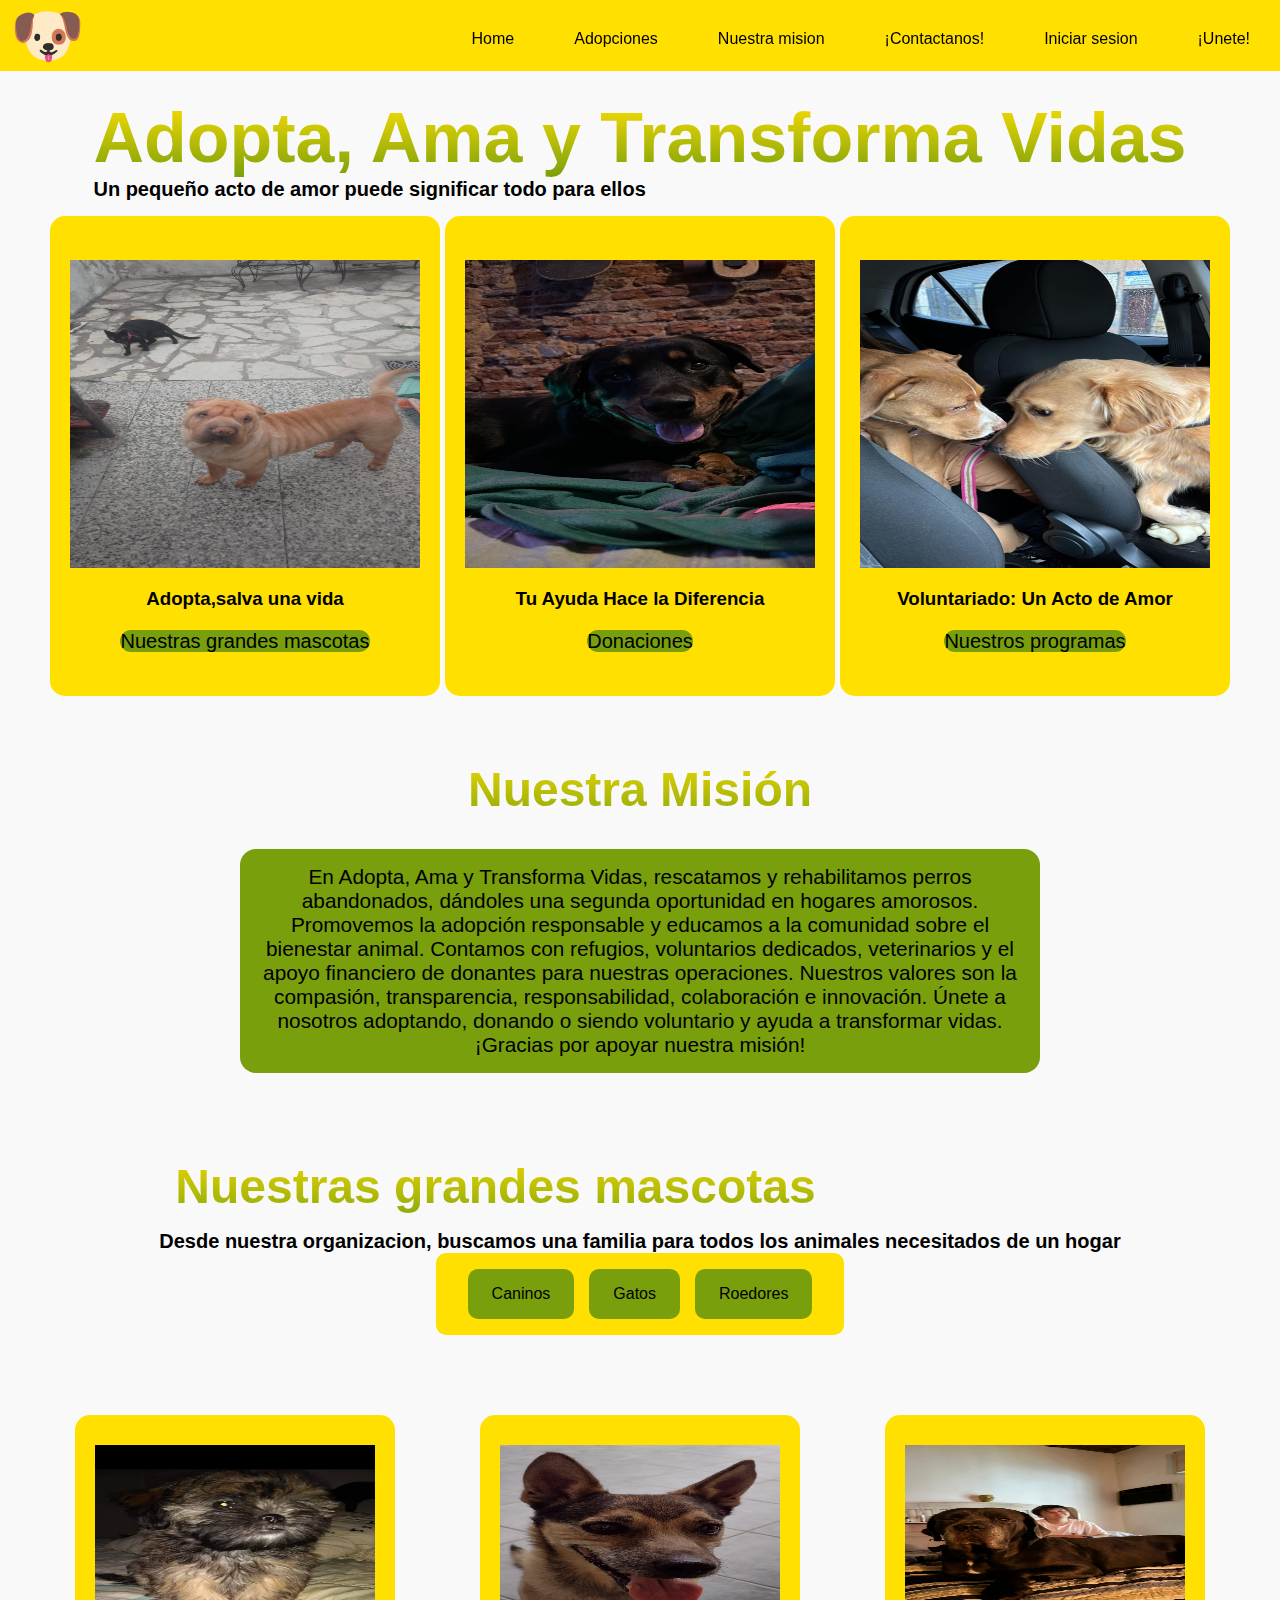
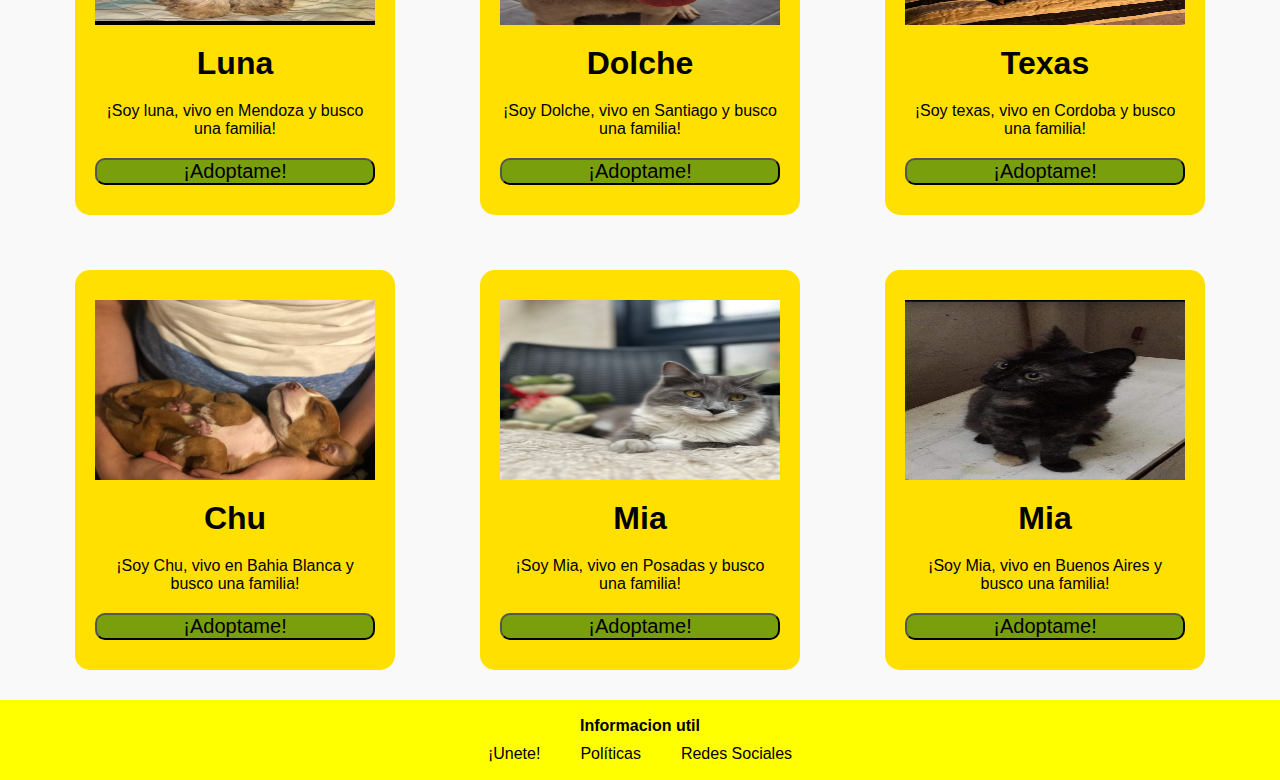
<file: perros/index.html>
<!DOCTYPE html>
<html lang="en">
<head>
    <meta charset="UTF-8">
    <meta name="viewport" content="width=device-width, initial-scale=1.0">
    <title>Perritos</title>
    <link rel="stylesheet" href="css\main.css">
</head>
<body>
    <header id="main_header">
        <a href="#home" class="logo">🐶</a>
        <input class="side-menu" type="checkbox" id="side-menu"/>
        <label class="hamb" for="side-menu"><span class="hamb-line"></span></label>
        <nav class="nav">
            <ul class="menu">
                <li><a href="#home">Home</a></li>
                <li><a href="#adopciones">Adopciones</a> </li>
                <li><a href="#about">Nuestra mision</a></li>
                <li><a href="contact.html">¡Contactanos!</a></li>
                <li><a href="login.html">Iniciar sesion</a></li>
                <li><a href="register.html">¡Unete!</a></li>

            </ul>
        </nav>
      </form>
    </header>
    <main>
        <section id="home">
            <div class="home-info">
                <h1>Adopta, Ama y Transforma Vidas</h1>
                <h5>Un pequeño acto de amor puede significar todo para ellos</h5>
            </div>
            <div class="home-pictures">
                <div class="home-picture">
                    <img src="assets\gaspi.jpg" alt="Perra gaspi" />
                    <h3>Adopta,salva una vida</h3>
                    <nav>
                        <a href="#">Nuestras grandes mascotas</a>
                    </nav>
                </div>
                <div class="home-picture">
                <img src="assets\nala.jpg" alt="nala" />
                <h3>Tu Ayuda Hace la Diferencia</h3>
                    <nav>
                        <a href="#">Donaciones</a>
                    </nav>
                </div>
                <div class="home-picture">
                    <img src="assets/doble.jpg" alt="Gata" />
                    <h3>Voluntariado: Un Acto de Amor</h3>
                    <nav><a href="#">Nuestros programas</a></nav>
                </div>
            </div>
        </section>
        <section id="about">
            <h2>Nuestra Misión</h2>
            <p>
                    En Adopta, Ama y Transforma Vidas, rescatamos y rehabilitamos perros abandonados,
                    dándoles una segunda oportunidad en hogares amorosos. Promovemos la adopción
                    responsable y educamos a la comunidad sobre el bienestar animal. Contamos con refugios,
                    voluntarios dedicados, veterinarios y el apoyo financiero de donantes para nuestras
                    operaciones. Nuestros valores son la compasión, transparencia, responsabilidad,
                    colaboración e innovación. 
                    Únete a nosotros adoptando, donando o siendo voluntario y ayuda a transformar vidas. 
                    ¡Gracias por apoyar nuestra misión!
            </p>
        </section>
        <!--  
        <section id="section">
            <div class="info">
                <h2>Tu Ayuda Hace la Diferencia</h2>
                <p>Tu donación nos permite rescatar, cuidar y encontrar hogares amorosos para perros
                       necesitados. Puedes donar a través de nuestro sitio web de manera segura y rápida.
                       Cada contribución, grande o pequeña, proporciona alimentos, atención médica y
                       recursos esenciales para nuestros peludos amigos. ¡Ayuda hoy y transforma vidas con
                       tu generosidad!¡Una vez registrado con nosotros podras ayudar a nuestras mascotas!
                </p>
            </div>
            <div class="info-card">
                <img src="assets\caniche.jpg" alt="mascota">
                <div class="home-card-pie">
                    <nav><a href="#">!Unete a nosotros¡</a></nav>
                    <nav><a href="#">!Contactanos¡</a></nav>
                </div>
            </div>
        </section>
 
        <section id="section">
            <div class="info">
                <h2>Haz la Diferencia: Sé Voluntario</h2>
                <p>Únete a nuestro equipo y ayuda a transformar vidas. Es tan sencillo como registrarte,
                        nosotros nos contactaremos con vos.
                        Como voluntario,puedes participar en el cuidado diario de los perros, apoyar en eventos
                        de adopción y colaborar en campañas educativas. Tu tiempo y dedicación son fundamentales
                        para brindarles a nuestros peludos amigos el amor y la atención que necesitan.
                        ¡Haz la diferencia hoy!
                </p>
            </div>
            <div class="info-card">
                <img src="" alt="mascota">
                <div class="home-card-pie">
                    <nav><a href="#">!Contactanos¡</a></nav>
                    <nav><a href="#">!Unete a nosotros¡</a></nav>
                </div>
            </div>
        </section>
        -->
        <section id="adopciones">
            <div class="adopciones-info">
                <h2>Nuestras grandes mascotas</h2>
                <p>Desde nuestra organizacion, buscamos una familia
                   para todos los animales necesitados de un hogar
                </p>
            </div>
            <div class="categories">
                <button class="category">Caninos</button>
                <button class="category">Gatos</button>
                <button class="category">Roedores</button>
            </div>
        </section>
        <section id="boxes">
            <div class="box">
                <img src="assets/luna.jpg" alt="Mascota" />
                <h3>Luna</h3>
                <span>¡Soy luna, vivo en Mendoza y busco una familia!</span>
                <button class="btn-add">¡Adoptame!</button>
            </div>
            <div class="box">
                <img src="assets/dolce.jpg" alt="Mascota" />
                <h3>Dolche</h3>
                <span>¡Soy Dolche, vivo en Santiago y busco una familia!</span>
                <button class="btn-add">¡Adoptame!</button>
            </div>
            <div class="box">
                <img src="assets/texas.jpg" alt="Mascota" />
                <h3>Texas</h3>
                <span>¡Soy texas, vivo en Cordoba y busco una familia!</span>
                <button class="btn-add">¡Adoptame!</button>
            </div>
            <div class="box">
                <img src="assets/bebe.jpg" alt="Mascota" />
                <h3>Chu</h3>
                <span>¡Soy Chu, vivo en Bahia Blanca y busco una familia!</span>
                <button class="btn-add">¡Adoptame!</button>
            </div>
            <div class="box">
                <img src="assets/gata2.jpg" alt="Mascota" />
                <h3>Mia</h3>
                <span>¡Soy Mia, vivo en Posadas y busco una familia!</span>
                <button class="btn-add">¡Adoptame!</button>
            </div>
            <div class="box">
                <img src="assets/ma.jpg" alt="Mascota" />
                <h3>Mia</h3>
                <span>¡Soy Mia, vivo en Buenos Aires y busco una familia!</span>
                <button class="btn-add">¡Adoptame!</button>
            </div>
            
        </section>
    </main>
    <footer>
        <h4>Informacion util</h4>
        <nav>
          <a href="#">¡Unete!</a>
          <a href="#">Políticas</a>
          <a href="#">Redes Sociales</a>
        </nav>
    </footer>
</file>
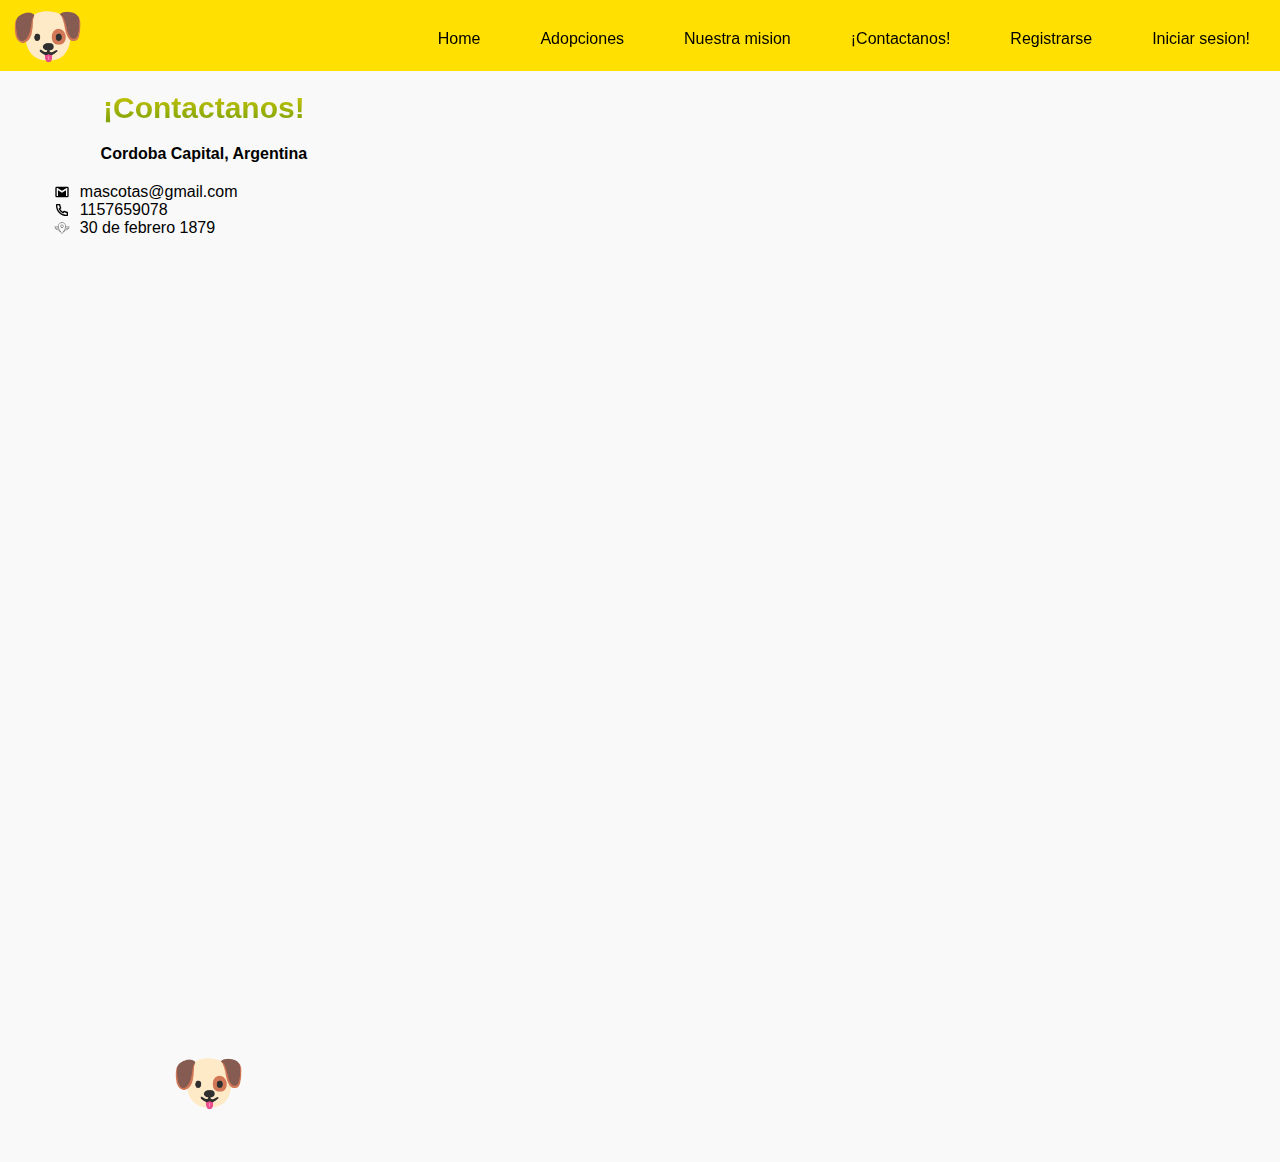
<file: perros/contact.html>
<!DOCTYPE html>
<html lang="en">
<head>
    <meta charset="UTF-8">
    <meta name="viewport" content="width=device-width, initial-scale=1.0">
    <title>Mascotas</title>
    <link rel="stylesheet" href="css\contact.css">
</head>
<body>
    <header id="main_header">
        <a href="index.html" class="logo">🐶</a>
        <input class="side-menu" type="checkbox" id="side-menu"/>
        <label class="hamb" for="side-menu"><span class="hamb-line"></span></label>
        <nav class="nav">
            <ul class="menu">
                <li><a href="index.html">Home</a></li>
                <li><a href="index.html">Adopciones</a> </li>
                <li><a href="index.html#">Nuestra mision</a></li>
                <li><a href="#">¡Contactanos!</a></li>
                <li><a href="register.html">Registrarse</a></li>
                <li><a href="login.html">Iniciar sesion!</a></li>

            </ul>
        </nav>
      </form>
    </header>
    <main>
        <div id="titulo"><h2>¡Contactanos!</h2></div>
        <section id="contacto">
            <div class="lista">
                <h4>Cordoba Capital, Argentina</h4>
                 <ul>
                    <li>
                        <img src="assets\gmail.svg" alt="Gmail:">
                        <p>mascotas@gmail.com</p>
                    </li>
                    <li>
                        <img src="assets\phone.svg" alt="Numero:">
                        <p>1157659078</p>
                    </li>
                    <li>
                        <img src="assets\gps.svg" alt="Ubicacion:">
                        <p>30 de febrero 1879</p>
                    </li>
                </ul>
            </div>
            <div style="width: 100%">
                <iframe width="100%" height="600" frameborder="0" scrolling="no" marginheight="0" marginwidth="0" src="https://maps.google.com/maps?width=100%25&amp;height=600&amp;hl=es&amp;q=Les%20Rambles,%201%20Barcelona,%20Spain+(Mi%20nombre%20de%20egocios)&amp;t=&amp;z=14&amp;ie=UTF8&amp;iwloc=B&amp;output=embed">
                    <a href="https://www.gps.ie/car-satnav-gps/">GPS car tracker</a>
                </iframe>
            </div>
        </section>
        <footer>
            <div class="loader"><a href="index.html" class="logo">🐶</a</div>
        </footer>
    </main>
</body>
</file>
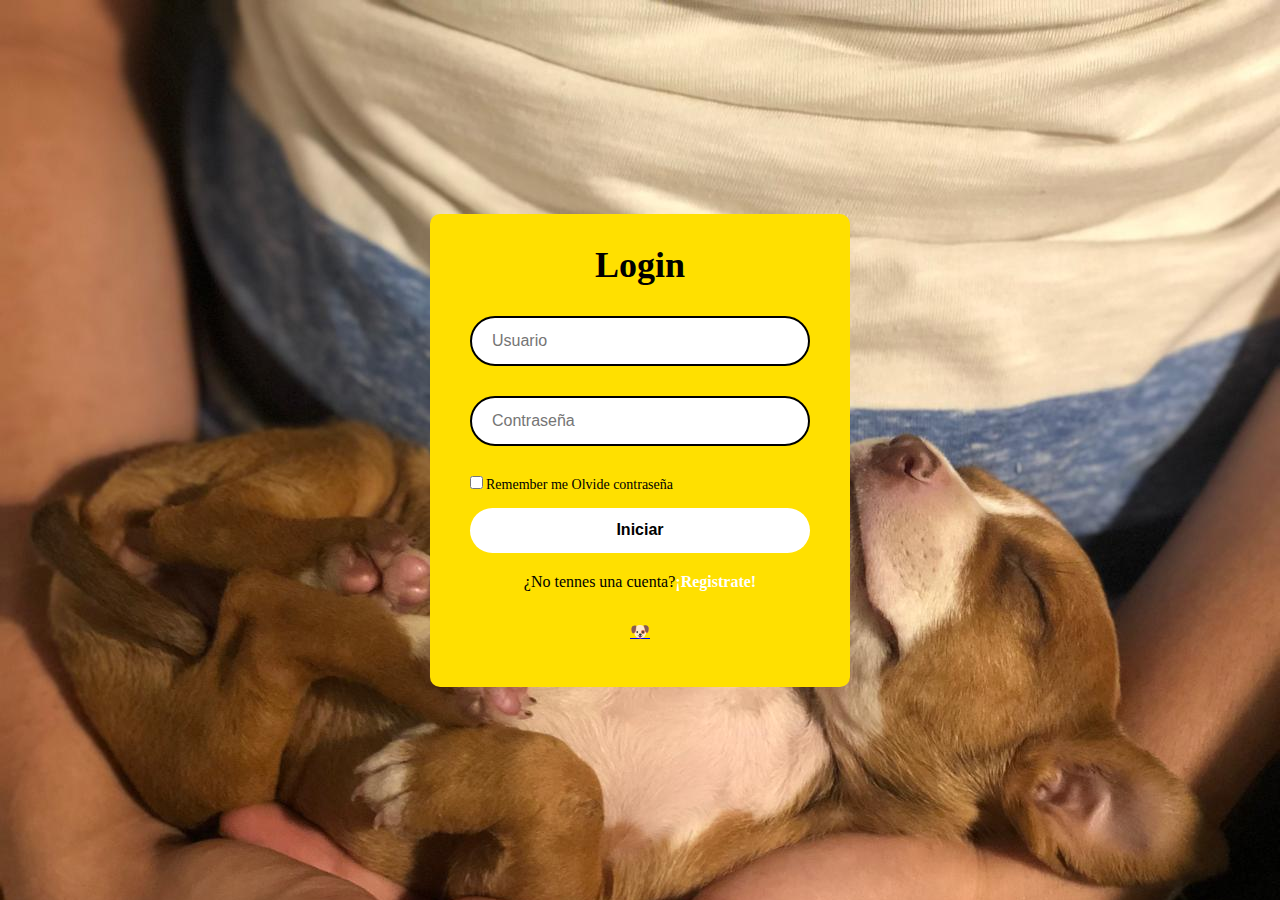
<file: perros/login.html>
<!DOCTYPE html>
<html lang="en">
<head>
    <meta charset="UTF-8">
    <meta name="viewport" content="width=device-width, initial-scale=1.0">
    <title>Mascotas</title>
    <link rel="stylesheet" href="css\login.css">
</head>
<body>
    <div class="login">
        <form action="">
            <h1>Login</h1>
            <div class="input-box">
               <input type="text" placeholder="Usuario">
            </div>
            <div class="input-box">
               <input type="password" placeholder="Contraseña">
            </div>
            <div class="remember">
                <label>
                  <input type="checkbox">Remember me
                  <a href="#">Olvide contraseña</a>
                </label>
            </div>
            <button type="submit" class="btn">Iniciar</button>
            <div class="register">
                <p>¿No tennes una cuenta?<a href="register.html">¡Registrate!</a></p>
            </div>
        </form>
        <footer>
            <div class="loader"><a href="index.html" class="logo">🐶</a></div>
        </footer>
    </div>
</body>
</html>
</file>
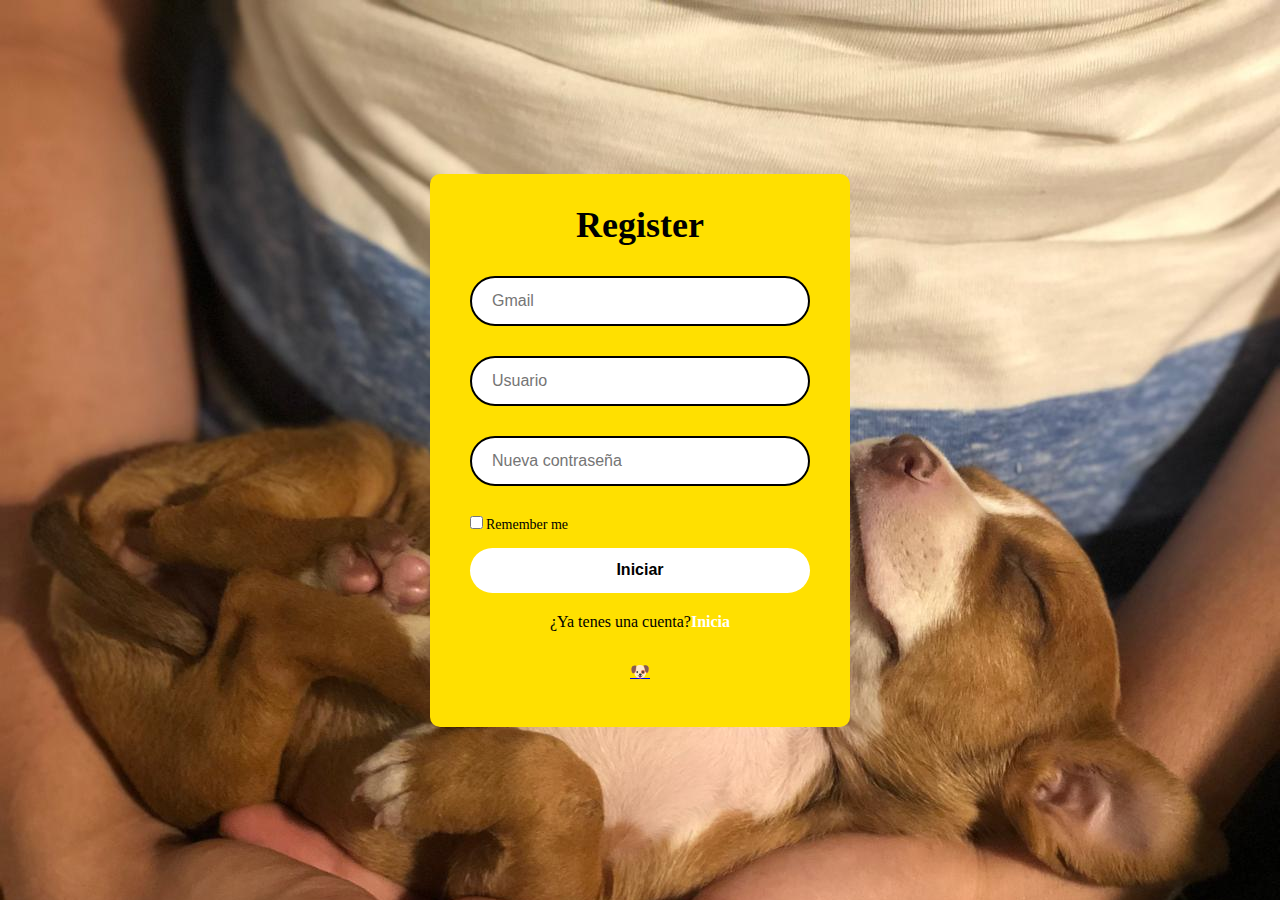
<file: perros/register.html>
<!DOCTYPE html>
<html lang="en">
<head>
    <meta charset="UTF-8">
    <meta name="viewport" content="width=device-width, initial-scale=1.0">
    <title>Mascotas</title>
    <link rel="stylesheet" href="css\login.css">
</head>
<body>
    <div class="login">
        <form action="">
            <h1>Register</h1>
            <div class="input-box">
                <input type="text" placeholder="Gmail">
            </div>
            <div class="input-box">
               <input type="text" placeholder="Usuario">
            </div>
            <div class="input-box">
               <input type="password" placeholder="Nueva contraseña">
            </div>
            <div class="remember">
                <label>
                  <input type="checkbox">Remember me
                </label>
            </div>
            <button type="submit" class="btn">Iniciar</button>
            <div class="register">
                <p>¿Ya tenes una cuenta?<a href="login.html">Inicia</a></p>
            </div>
        </form>
        <footer>
            <div class="loader"><a href="index.html" class="logo">🐶</a></div>
        </footer>
    </div>
</body>
</html>
</file>
